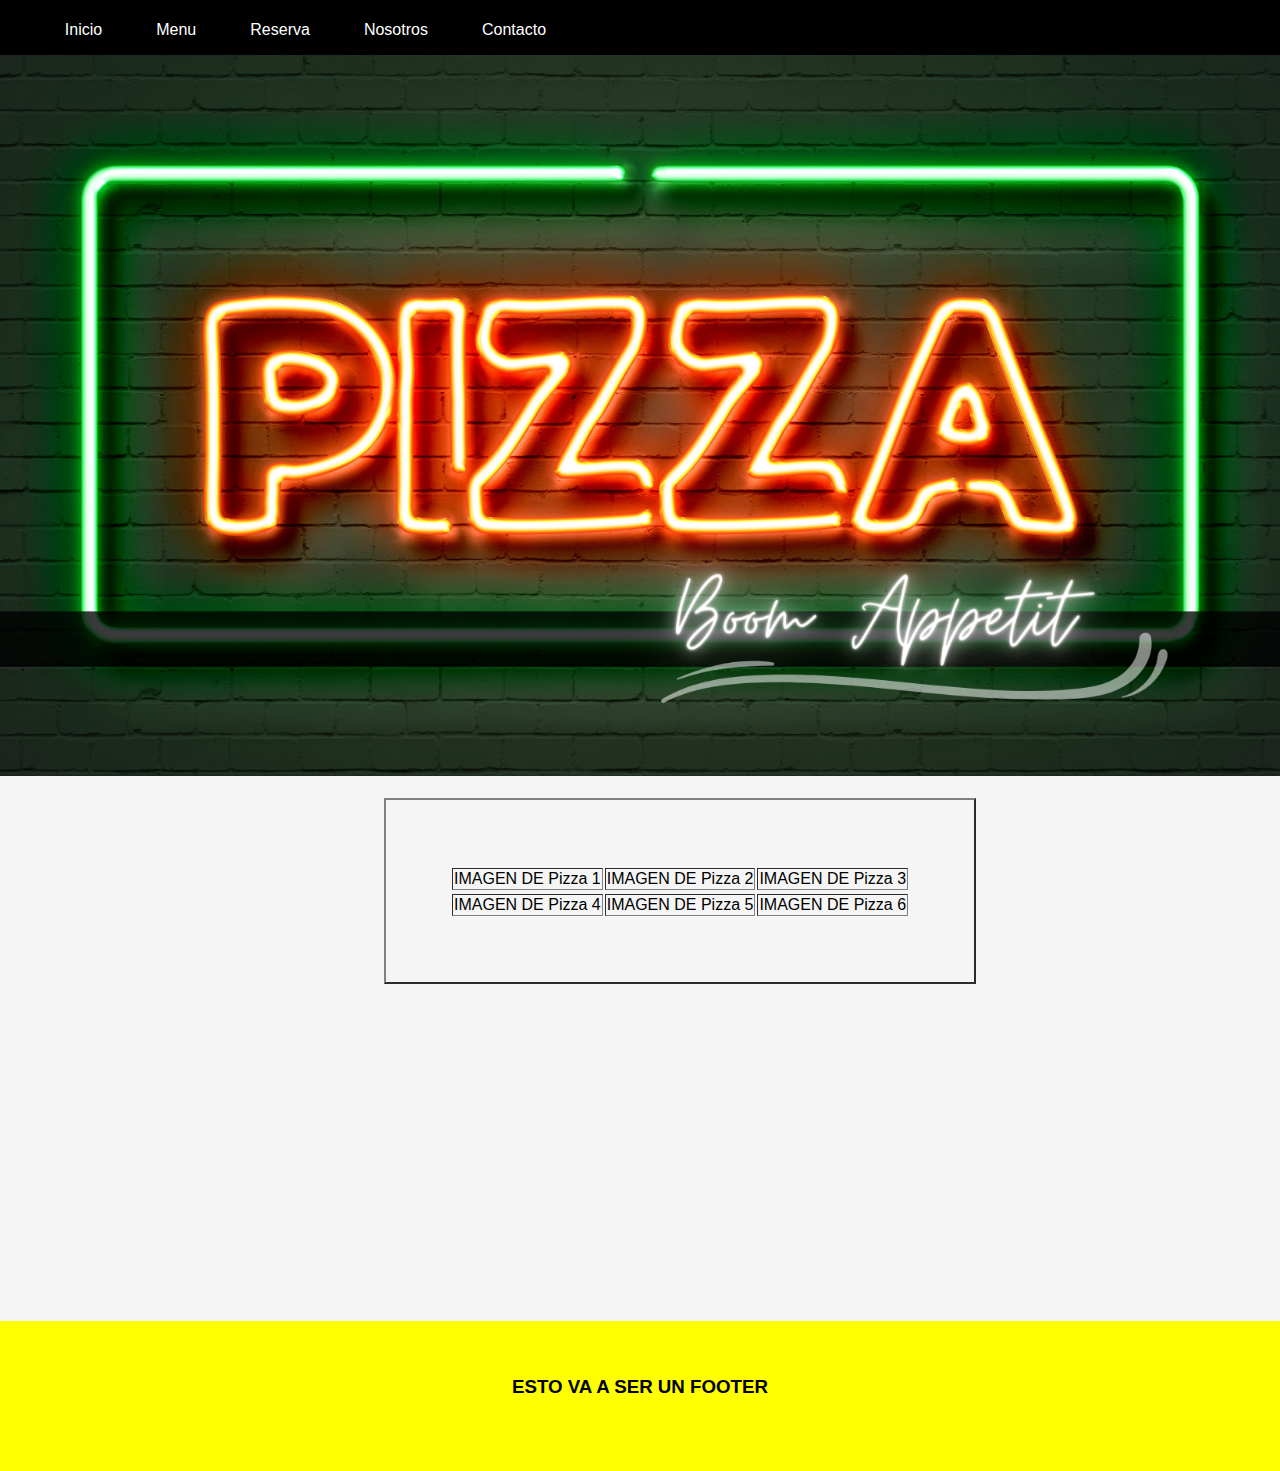
<file: index.html>
<!DOCTYPE html>
<html lang="es">

<head>
	<meta charset="UTF-8">
	<meta name="viewport" content="width=device-width, initial-scale=1.0">
	<title>Pizza Bonna Petti </title>
	<link rel="stylesheet" href="style/style.css">
	<link rel="shortcut icon" href="pizza.png">
</head>
<body>
	<nav>
		<div class="navbar">
			<ul>
				<span><a href="index.html">Inicio</a> </span>
				<span><a href="pages/menu.html" target="_blank">Menu</a></span>
				<span><a href="pages/reserva.html " target="_blank">Reserva</a></span>
				<span><a href="pages/nosotros.html" target="_blank">Nosotros</a></span>
				<span><a href="pages/contacto.html" target="_blank">Contacto</a></span>
			</ul>
		</div>
		<div class="portada">
			<img src="img/portada_Seccion1.png" alt="portada de la marca" width="100%">
		</div>
		<br>
		 <table style="padding: 5%;margin-left: 30%;" border="2px">
			<tr></tr>
			<td>IMAGEN DE Pizza 1</td>
			<td>IMAGEN DE Pizza 2</td>
			<td>IMAGEN DE Pizza 3</td>
			<tr></tr>
			<td>IMAGEN DE Pizza 4</td>	
			<td>IMAGEN DE Pizza 5</td>
			<td>IMAGEN DE Pizza 6</td>				
		 </table>
		 <br>
		<iframe width="100%" height="315" src="https://www.youtube.com/embed/ywrLSeDVH5U?start=4" title="YouTube video player" frameborder="0" allow="accelerometer; autoplay; clipboard-write; encrypted-media; gyroscope; picture-in-picture" allowfullscreen></iframe>

		<footer>
			<br>
			<br>
			<h3>ESTO VA A SER UN FOOTER</h3>
		</footer>
	</nav>
</body>
</html>
</file>
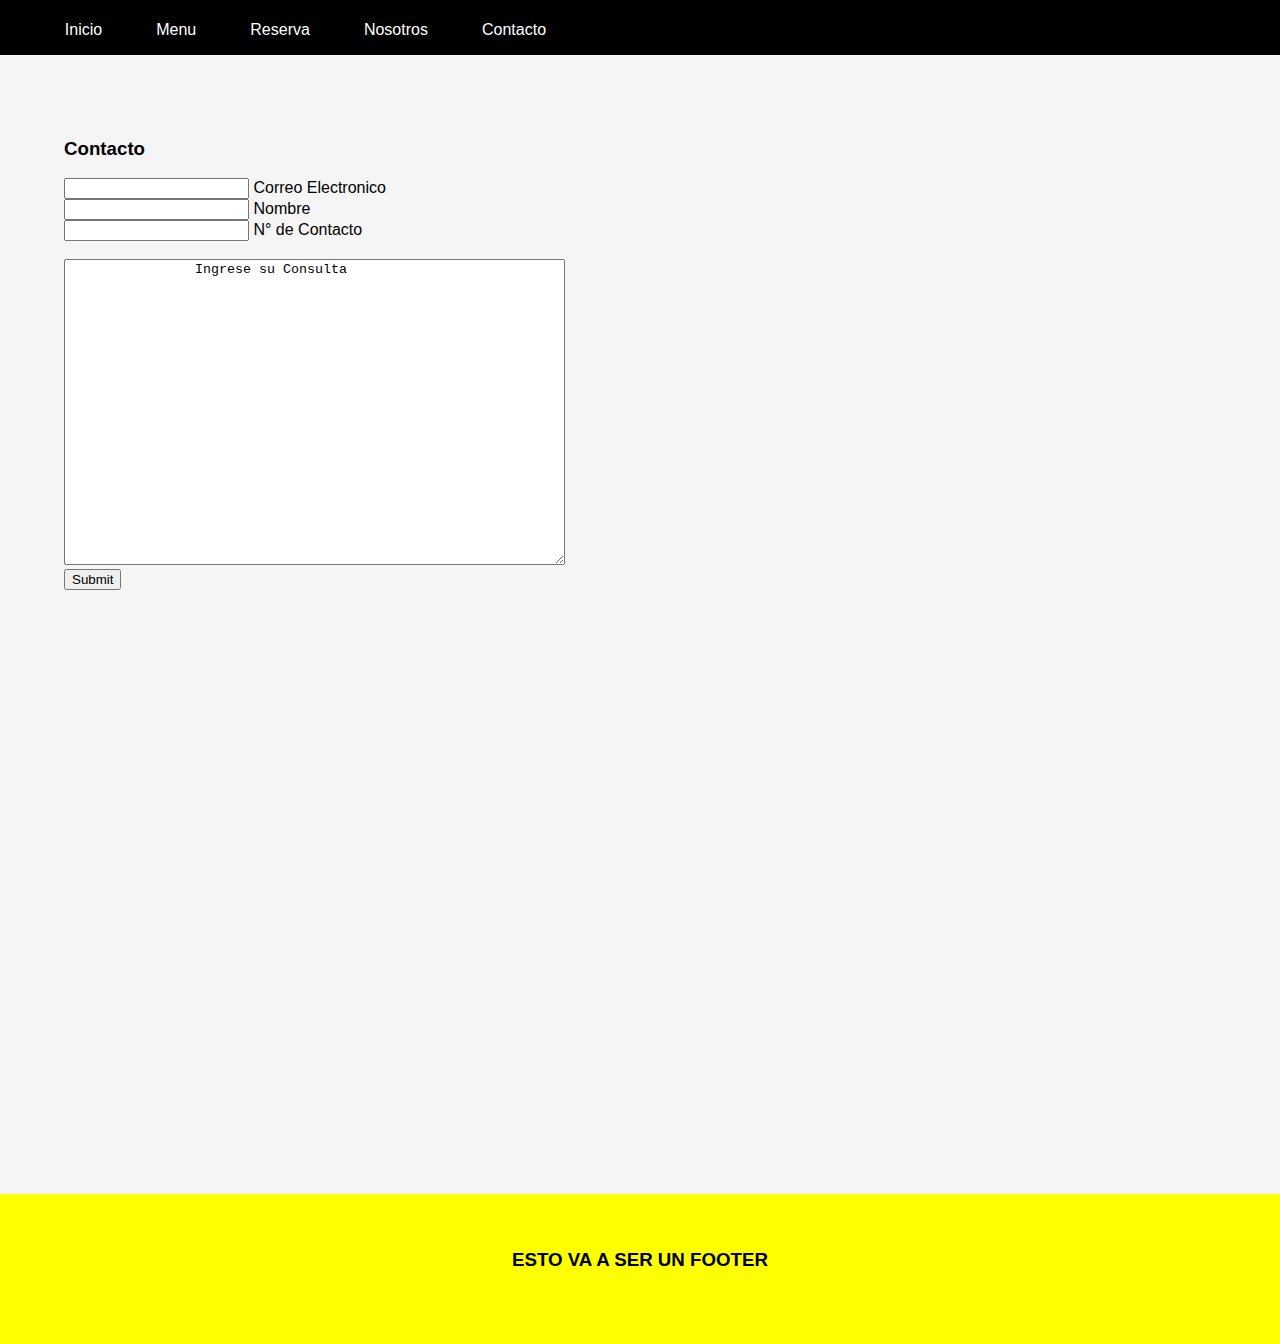
<file: pages/contacto.html>
<!DOCTYPE html>
<html lang="es">

<head>
	<meta charset="UTF-8">
	<meta name="viewport" content="width=device-width, initial-scale=1.0">
	<title>Contacto - Pizza Bonna Petti </title>
	<link rel="stylesheet" href="../style/style.css">
	<link rel="shortcut icon" href="../pizza.png">
</head>
<body>
	<nav>
		<div class="navbar">
			<ul>
				<span><a href="../index.html">Inicio</a> </span>
				<span><a href="../pages/menu.html" target="_blank">Menu</a></span>
				<span><a href="../pages/reserva.html " target="_blank">Reserva</a></span>
				<span><a href="../pages/nosotros.html" target="_blank">Nosotros</a></span>
				<span><a href="../pages/contacto.html" target="_blank">Contacto</a></span>
			</ul>
		</div>
  <form action="">   

            <h3>Contacto</h3>
             <input type="text"> Correo Electronico <br>
             <input type="text"> Nombre  <br>
             <input type="text"> N° de Contacto  <br>
             <br>
             <textarea name="Mensaje" rows="20" cols="60">
                Ingrese su Consulta
            </textarea>
                <br>

<input type="submit">
  </form>

		<br>
		<br>
		<br>
		<br>
		<br>
		<br>
		<br>
		<br>
		<br>
		<br>
		<br>
		<br>
		<br>
		<br>
		<br>
		<br>
		<br>
		<br>
		<br>
		<br>
		<br>
		<br>
		<br>
		<br>
		<br>
		<br>
		<br>
		<br>
		<br>
		<br>
		<footer>
			<br>
			<br>
			<h3>ESTO VA A SER UN FOOTER</h3>
		</footer>
	</nav>
</body>
</html>
</file>
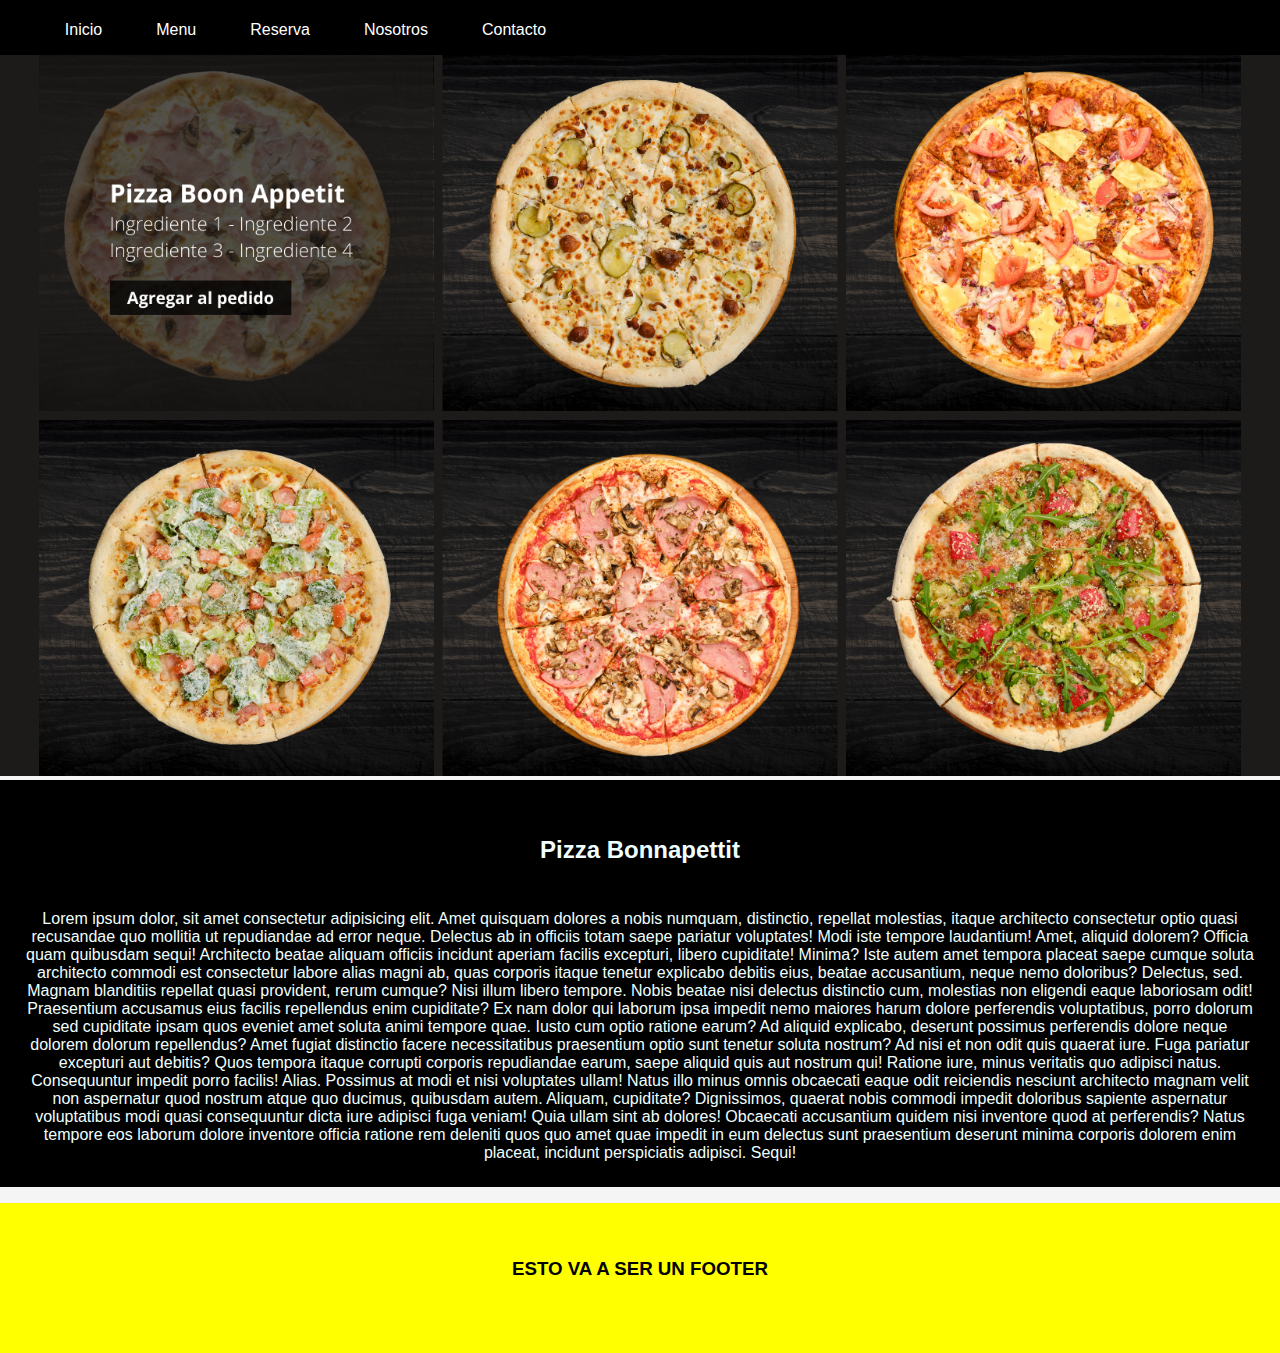
<file: pages/menu.html>
<!DOCTYPE html>
<html lang="es">

<head>
	<meta charset="UTF-8">
	<meta name="viewport" content="width=device-width, initial-scale=1.0">
	<title>Menú - Pizza Bonna Petti </title>
	<link rel="stylesheet" href="../style/style.css">
	<link rel="shortcut icon" href="../pizza.png">
</head>
<body>
	<nav>
		<div class="navbar">
			<ul>
				<span><a href="../index.html">Inicio</a> </span>
				<span><a href="../pages/menu.html" target="_blank">Menu</a></span>
				<span><a href="../pages/reserva.html " target="_blank">Reserva</a></span>
				<span><a href="../pages/nosotros.html" target="_blank">Nosotros</a></span>
				<span><a href="../pages/contacto.html" target="_blank">Contacto</a></span>
			</ul>
		</div>
		<div class="portada">
			<img src="../img/portada_menu.png" alt="portada de la marca" width="100%">
		</div>
		<div class="seccion_menu">
		<br>
		<br> 
		<h2 class="tituloPizza">Pizza Bonnapettit</h2>
		<p  class="estilo_textos">Lorem ipsum dolor, sit amet consectetur adipisicing elit. Amet quisquam dolores a nobis numquam, distinctio, repellat molestias, itaque architecto consectetur optio quasi recusandae quo mollitia ut repudiandae ad error neque.
		Delectus ab in officiis totam saepe pariatur voluptates! Modi iste tempore laudantium! Amet, aliquid dolorem? Officia quam quibusdam sequi! Architecto beatae aliquam officiis incidunt aperiam facilis excepturi, libero cupiditate! Minima?
		Iste autem amet tempora placeat saepe cumque soluta architecto commodi est consectetur labore alias magni ab, quas corporis itaque tenetur explicabo debitis eius, beatae accusantium, neque nemo doloribus? Delectus, sed.
		Magnam blanditiis repellat quasi provident, rerum cumque? Nisi illum libero tempore. Nobis beatae nisi delectus distinctio cum, molestias non eligendi eaque laboriosam odit! Praesentium accusamus eius facilis repellendus enim cupiditate?
		Ex nam dolor qui laborum ipsa impedit nemo maiores harum dolore perferendis voluptatibus, porro dolorum sed cupiditate ipsam quos eveniet amet soluta animi tempore quae. Iusto cum optio ratione earum?
		Ad aliquid explicabo, deserunt possimus perferendis dolore neque dolorem dolorum repellendus? Amet fugiat distinctio facere necessitatibus praesentium optio sunt tenetur soluta nostrum? Ad nisi et non odit quis quaerat iure.
		Fuga pariatur excepturi aut debitis? Quos tempora itaque corrupti corporis repudiandae earum, saepe aliquid quis aut nostrum qui! Ratione iure, minus veritatis quo adipisci natus. Consequuntur impedit porro facilis! Alias.
		Possimus at modi et nisi voluptates ullam! Natus illo minus omnis obcaecati eaque odit reiciendis nesciunt architecto magnam velit non aspernatur quod nostrum atque quo ducimus, quibusdam autem. Aliquam, cupiditate?
		Dignissimos, quaerat nobis commodi impedit doloribus sapiente aspernatur voluptatibus modi quasi consequuntur dicta iure adipisci fuga veniam! Quia ullam sint ab dolores! Obcaecati accusantium quidem nisi inventore quod at perferendis?
		Natus tempore eos laborum dolore inventore officia ratione rem deleniti quos quo amet quae impedit in eum delectus sunt praesentium deserunt minima corporis dolorem enim placeat, incidunt perspiciatis adipisci. Sequi!</p>
		</div>
		<footer>
			<br>
			<br>
			<h3>ESTO VA A SER UN FOOTER</h3>
		</footer>
	</nav>
</body>
</html>
</file>
<file: style/style.css>
body{
	margin: 0px;
	background-color: whitesmoke;
	font-family: 'Lucida Sans', 'Lucida Sans Regular', 'Lucida Grande', 'Lucida Sans Unicode', Geneva, Verdana, sans-serif;
}

.navbar{
	width: 100%;
	height: 35px;
	background-color: black;
	 padding-top: 5px;
    padding-bottom: 15px;

}
a{
	color: white;
	text-decoration: none;
}
span{
	padding: 2%;
}
footer{
	width: 100%;
	height: 150px;
	background-color: yellow;
	text-align: center;
}

table{
	text-align: center;
}

form{
	padding: 5%;
}

.Miportada{
	width: 1800px;
}
.seccion_menu{
	background-color: black;
	color: azure;

}
.tituloPizza{
	color: azure;
	text-align: center;
}
.estilo_textos{
	padding: 2%;    
	text-align: center;                                      
 }
</file>
